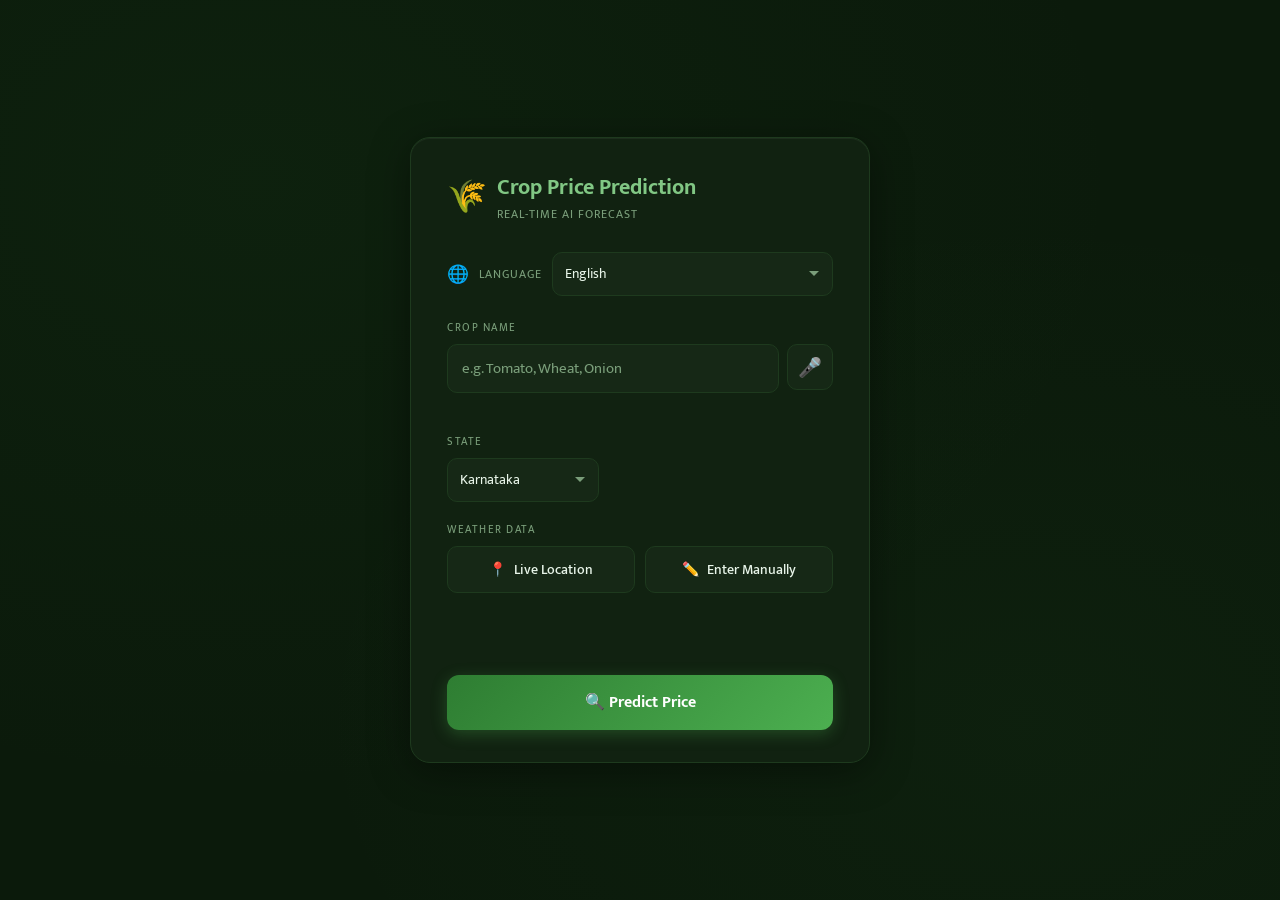
<file: frontend/index.html>
<!DOCTYPE html>
<html lang="en">
<head>
<meta charset="UTF-8">
<meta name="viewport" content="width=device-width, initial-scale=1.0">
<title>Crop Price Prediction</title>
<link href="https://fonts.googleapis.com/css2?family=Mukta:wght@300;400;600;700&display=swap" rel="stylesheet">
<style>
:root{--bg:#0b1a0b;--card:#112211;--card2:#162816;--border:#1e3a1e;--green:#4caf50;--green-light:#81c784;--green-dim:#2e7d32;--gold:#ffd54f;--text:#e8f5e9;--muted:#7a9e7a;--red:#ef5350;}
*{margin:0;padding:0;box-sizing:border-box;}
body{font-family:'Mukta',sans-serif;background:var(--bg);color:var(--text);min-height:100vh;display:flex;align-items:center;justify-content:center;padding:20px;background-image:radial-gradient(ellipse at 20% 20%,rgba(46,125,50,0.07) 0%,transparent 60%),radial-gradient(ellipse at 80% 80%,rgba(76,175,80,0.04) 0%,transparent 50%);}
.card{background:var(--card);border:1px solid var(--border);border-radius:20px;padding:32px 36px;width:100%;max-width:460px;box-shadow:0 8px 40px rgba(0,0,0,0.4),inset 0 1px 0 rgba(255,255,255,0.05);}
.app-header{display:flex;align-items:center;gap:10px;margin-bottom:28px;}
.app-icon{font-size:2rem;}
.app-title{font-size:1.35rem;font-weight:700;color:var(--green-light);}
.app-sub{font-size:0.72rem;color:var(--muted);letter-spacing:1px;text-transform:uppercase;}
.lang-row{display:flex;align-items:center;gap:10px;margin-bottom:22px;}
.lang-icon{font-size:1.1rem;}
.lang-label{font-size:0.75rem;color:var(--muted);text-transform:uppercase;letter-spacing:1px;white-space:nowrap;}
select{flex:1;padding:9px 12px;background:var(--card2);border:1px solid var(--border);border-radius:10px;color:var(--text);font-family:'Mukta',sans-serif;font-size:0.9rem;cursor:pointer;outline:none;transition:border-color 0.2s;appearance:none;background-image:url("data:image/svg+xml,%3Csvg xmlns='http://www.w3.org/2000/svg' width='12' height='12' viewBox='0 0 12 12'%3E%3Cpath fill='%237a9e7a' d='M6 8L1 3h10z'/%3E%3C/svg%3E");background-repeat:no-repeat;background-position:right 12px center;padding-right:32px;}
select:focus{border-color:var(--green-dim);}
.field{margin-bottom:18px;}
.field-label{font-size:0.7rem;text-transform:uppercase;letter-spacing:1.5px;color:var(--muted);margin-bottom:7px;display:block;}
.crop-wrap{position:relative;}
input[type=text],input[type=number]{width:100%;padding:11px 14px;background:var(--card2);border:1px solid var(--border);border-radius:10px;color:var(--text);font-family:'Mukta',sans-serif;font-size:0.95rem;outline:none;transition:border-color 0.2s;}
input::placeholder{color:var(--muted);}
input:focus{border-color:var(--green-dim);}
#crop-suggestions{position:absolute;top:calc(100% + 4px);left:0;right:0;background:#1a2e1a;border:1px solid var(--border);border-radius:10px;display:none;z-index:100;overflow:hidden;box-shadow:0 8px 24px rgba(0,0,0,0.4);max-height:200px;overflow-y:auto;}
.suggestion-item{padding:10px 14px;font-size:0.9rem;cursor:pointer;transition:background 0.15s;}
.suggestion-item:hover{background:var(--green-dim);color:#fff;}
.weather-row{display:grid;grid-template-columns:1fr 1fr;gap:10px;margin-bottom:4px;}
.btn-weather{width:100%;padding:11px 14px;border-radius:10px;border:1px solid var(--border);background:var(--card2);color:var(--text);font-family:'Mukta',sans-serif;font-size:0.88rem;cursor:pointer;transition:all 0.2s;display:flex;align-items:center;justify-content:center;gap:7px;font-weight:500;}
.btn-weather:hover{border-color:var(--green-dim);background:#1a2e1a;}
.btn-weather.active{border-color:var(--green);background:rgba(76,175,80,0.1);color:var(--green-light);}
#manual-fields{display:none;grid-template-columns:1fr 1fr 1fr;gap:10px;margin-top:12px;}
#manual-fields.show{display:grid;}
#location-status{font-size:0.78rem;color:var(--green);margin-top:8px;min-height:18px;display:flex;align-items:center;gap:6px;}
.loc-dot{width:7px;height:7px;border-radius:50%;background:var(--green);animation:pulse 1.5s ease infinite;}
@keyframes pulse{0%,100%{opacity:1;}50%{opacity:0.3;}}
#error-msg{font-size:0.82rem;color:var(--red);margin-top:8px;min-height:18px;}
.crop-input-row{display:flex;gap:8px;align-items:stretch;}
.crop-input-row input{flex:1;}
.btn-mic{flex-shrink:0;width:46px;height:46px;border-radius:10px;border:1px solid var(--border);background:var(--card2);color:var(--muted);cursor:pointer;display:flex;align-items:center;justify-content:center;font-size:1.2rem;transition:all 0.2s;position:relative;}
.btn-mic:hover{border-color:var(--green-dim);color:var(--green-light);}
.btn-mic.listening{border-color:var(--red);background:rgba(239,83,80,0.12);color:var(--red);animation:micPulse 1s ease infinite;}
.btn-mic.listening::after{content:'';position:absolute;inset:-4px;border-radius:14px;border:2px solid var(--red);animation:micRing 1s ease infinite;}
@keyframes micPulse{0%,100%{transform:scale(1);}50%{transform:scale(1.08);}}
@keyframes micRing{0%{opacity:1;transform:scale(1);}100%{opacity:0;transform:scale(1.3);}}
.voice-status{font-size:0.75rem;color:var(--red);margin-top:5px;min-height:16px;display:flex;align-items:center;gap:5px;}
.voice-dot{width:6px;height:6px;border-radius:50%;background:var(--red);animation:pulse 0.8s ease infinite;}
.btn-predict{width:100%;padding:14px;margin-top:20px;background:linear-gradient(135deg,#2e7d32 0%,#4caf50 100%);border:none;border-radius:12px;color:#fff;font-family:'Mukta',sans-serif;font-size:1rem;font-weight:700;cursor:pointer;transition:all 0.2s;box-shadow:0 4px 16px rgba(76,175,80,0.3);}
.btn-predict:hover{transform:translateY(-1px);box-shadow:0 6px 20px rgba(76,175,80,0.4);}
.btn-predict:disabled{opacity:0.5;cursor:not-allowed;transform:none;}
.spinner-btn{display:none;width:18px;height:18px;border:2px solid rgba(255,255,255,0.3);border-top-color:#fff;border-radius:50%;animation:spin 0.7s linear infinite;margin:0 auto;}
@keyframes spin{to{transform:rotate(360deg);}}
#result-card{display:none;margin-top:18px;background:var(--card2);border:1px solid rgba(76,175,80,0.3);border-radius:14px;padding:20px 22px;animation:fadeUp 0.4s ease both;}
@keyframes fadeUp{from{opacity:0;transform:translateY(12px);}to{opacity:1;transform:none;}}
.result-label{font-size:0.65rem;text-transform:uppercase;letter-spacing:2px;color:var(--muted);margin-bottom:6px;}
.result-price{font-size:2.2rem;font-weight:700;color:var(--green-light);}
.result-unit{font-size:0.85rem;color:var(--muted);margin-left:4px;}
.result-crop{display:inline-block;margin-top:8px;background:rgba(76,175,80,0.12);border:1px solid rgba(76,175,80,0.2);color:var(--green);font-size:0.72rem;letter-spacing:1.5px;text-transform:uppercase;padding:3px 10px;border-radius:20px;}
.result-source{font-size:0.7rem;color:var(--gold);margin-top:6px;}
.btn-dashboard{display:block;width:100%;margin-top:14px;padding:10px;background:transparent;border:1px solid var(--border);border-radius:10px;color:var(--green-light);font-family:'Mukta',sans-serif;font-size:0.88rem;cursor:pointer;text-align:center;text-decoration:none;transition:all 0.2s;}
.btn-dashboard:hover{background:rgba(76,175,80,0.08);border-color:var(--green-dim);}
</style>
</head>
<body>
<div class="card">
  <div class="app-header">
    <div class="app-icon">🌾</div>
    <div>
      <div class="app-title" id="app-title">Crop Price Prediction</div>
      <div class="app-sub" id="app-sub">Real-time AI Forecast</div>
    </div>
  </div>
  <div class="lang-row">
    <span class="lang-icon">🌐</span>
    <span class="lang-label" id="lbl-lang">Language</span>
    <select id="language" onchange="changeLanguage()">
      <option value="en">English</option>
      <option value="hi">हिंदी (Hindi)</option>
      <option value="kn">ಕನ್ನಡ (Kannada)</option>
      <option value="ta">தமிழ் (Tamil)</option>
      <option value="te">తెలుగు (Telugu)</option>
      <option value="ml">മലയാളം (Malayalam)</option>
      <option value="mr">मराठी (Marathi)</option>
      <option value="gu">ગુજરાતી (Gujarati)</option>
      <option value="pa">ਪੰਜਾਬੀ (Punjabi)</option>
      <option value="bn">বাংলা (Bengali)</option>
      <option value="or">ଓଡ଼ିଆ (Odia)</option>
      <option value="as">অসমীয়া (Assamese)</option>
      <option value="ur">اردو (Urdu)</option>
      <option value="sa">संस्कृतम् (Sanskrit)</option>
      <option value="kok">कोंकणी (Konkani)</option>
      <option value="mai">मैथिली (Maithili)</option>
      <option value="doi">डोगरी (Dogri)</option>
      <option value="mni">মৈতৈলোন্ (Manipuri)</option>
      <option value="sat">Santali</option>
      <option value="ks">کٲشُر (Kashmiri)</option>
      <option value="sd">سنڌي (Sindhi)</option>
      <option value="ne">नेपाली (Nepali)</option>
    </select>
  </div>
  <div class="field">
    <label class="field-label" id="lbl-crop">Crop Name</label>
    <div class="crop-wrap">
      <div class="crop-input-row">
        <input type="text" id="crop-input" placeholder="e.g. Tomato, Wheat, Onion" autocomplete="off">
        <button class="btn-mic" id="mic-btn" onclick="toggleVoice()" title="Speak crop name">🎤</button>
      </div>
      <div class="voice-status" id="voice-status"></div>
      <div id="crop-suggestions"></div>
    </div>
  </div>
  <div class="field">
    <label class="field-label" id="lbl-state">State</label>
    <select id="state-select">
      <option value="Andhra Pradesh">Andhra Pradesh</option>
      <option value="Assam">Assam</option>
      <option value="Bihar">Bihar</option>
      <option value="Chhattisgarh">Chhattisgarh</option>
      <option value="Gujarat">Gujarat</option>
      <option value="Haryana">Haryana</option>
      <option value="Himachal Pradesh">Himachal Pradesh</option>
      <option value="Jharkhand">Jharkhand</option>
      <option value="Karnataka" selected>Karnataka</option>
      <option value="Kerala">Kerala</option>
      <option value="Madhya Pradesh">Madhya Pradesh</option>
      <option value="Maharashtra">Maharashtra</option>
      <option value="Odisha">Odisha</option>
      <option value="Punjab">Punjab</option>
      <option value="Rajasthan">Rajasthan</option>
      <option value="Tamil Nadu">Tamil Nadu</option>
      <option value="Telangana">Telangana</option>
      <option value="Uttar Pradesh">Uttar Pradesh</option>
      <option value="Uttarakhand">Uttarakhand</option>
      <option value="West Bengal">West Bengal</option>
    </select>
  </div>
  <div class="field">
    <label class="field-label" id="lbl-weather">Weather Data</label>
    <div class="weather-row">
      <button class="btn-weather" id="btn-live" onclick="useLiveLocation()">📍 <span id="lbl-live">Live Location</span></button>
      <button class="btn-weather" id="btn-manual" onclick="useManual()">✏️ <span id="lbl-manual">Enter Manually</span></button>
    </div>
    <div id="manual-fields">
      <input type="number" id="rainfall" placeholder="Rain (mm)" step="0.1" min="0">
      <input type="number" id="temperature" placeholder="Temp (°C)" step="0.1">
      <input type="number" id="humidity" placeholder="Humidity %" step="1" min="0" max="100">
    </div>
    <div id="location-status"></div>
  </div>
  <div id="error-msg"></div>
  <button class="btn-predict" id="predict-btn" onclick="predictPrice()">
    <span id="btn-predict-text">🔍 Predict Price</span>
    <div class="spinner-btn" id="btn-spinner"></div>
  </button>
  <div id="result-card">
    <div class="result-label" id="lbl-predicted">Today's Predicted Price</div>
    <div><span class="result-price" id="result-price">—</span><span class="result-unit">/quintal</span></div>
    <div class="result-crop" id="result-crop-name"></div>
    <div class="result-source" id="result-source"></div>
    <a class="btn-dashboard" id="dashboard-link" href="#">📊 View Full Dashboard →</a>
  </div>
</div>
<script>
const T={en:{title:"Crop Price Prediction",sub:"Real-time AI Forecast",lang:"Language",crop:"Crop Name",state:"State",weather:"Weather Data",live:"Live Location",manual:"Enter Manually",predict:"🔍 Predict Price",predicted:"Today's Predicted Price",dashboard:"📊 View Full Dashboard →",errorCrop:"Please enter a crop name",errorWeather:"Please enter weather data or use live location",fetching:"Fetching weather…",located:"Location detected",sourceModel:"ML Model",sourceLive:"Live Agmarknet",sourceUnknown:"Unknown"},hi:{title:"फसल मूल्य पूर्वानुमान",sub:"रीयल-टाइम AI पूर्वानुमान",lang:"भाषा",crop:"फसल का नाम",state:"राज्य",weather:"मौसम डेटा",live:"लाइव स्थान",manual:"मैन्युअल दर्ज करें",predict:"🔍 मूल्य जानें",predicted:"आज का अनुमानित मूल्य",dashboard:"📊 पूरा डैशबोर्ड देखें →",errorCrop:"कृपया फसल का नाम दर्ज करें",errorWeather:"मौसम डेटा दर्ज करें या लाइव स्थान उपयोग करें",fetching:"मौसम प्राप्त हो रहा है…",located:"स्थान मिल गया",sourceModel:"ML मॉडल",sourceLive:"लाइव Agmarknet",sourceUnknown:"अज्ञात"},kn:{title:"ಬೆಳೆ ಬೆಲೆ ಮುನ್ಸೂಚನೆ",sub:"ರಿಯಲ್-ಟೈಮ್ ಎಐ ಮುನ್ಸೂಚನೆ",lang:"ಭಾಷೆ",crop:"ಬೆಳೆ ಹೆಸರು",state:"ರಾಜ್ಯ",weather:"ಹವಾಮಾನ ಡೇಟಾ",live:"ನೇರ ಸ್ಥಳ",manual:"ಕೈಯಿಂದ ನಮೂದಿಸಿ",predict:"🔍 ಬೆಲೆ ತಿಳಿಯಿರಿ",predicted:"ಇಂದಿನ ಅಂದಾಜು ಬೆಲೆ",dashboard:"📊 ಪೂರ್ಣ ಡ್ಯಾಶ್‌ಬೋರ್ಡ್ ನೋಡಿ →",errorCrop:"ದಯವಿಟ್ಟು ಬೆಳೆ ಹೆಸರು ನಮೂದಿಸಿ",errorWeather:"ಹವಾಮಾನ ಡೇಟಾ ನಮೂದಿಸಿ",fetching:"ಹವಾಮಾನ ಪಡೆಯಲಾಗುತ್ತಿದೆ…",located:"ಸ್ಥಳ ಪತ್ತೆಯಾಗಿದೆ",sourceModel:"ML ಮಾದರಿ",sourceLive:"ಲೈವ್ Agmarknet",sourceUnknown:"ಅಜ್ಞಾತ"},ta:{title:"பயிர் விலை கணிப்பு",sub:"நேரடி AI கணிப்பு",lang:"மொழி",crop:"பயிர் பெயர்",state:"மாநிலம்",weather:"வானிலை தரவு",live:"நேரடி இடம்",manual:"கைமுறையாக",predict:"🔍 விலை காண்",predicted:"இன்றைய கணிப்பு விலை",dashboard:"📊 முழு டாஷ்போர்டு →",errorCrop:"பயிர் பெயர் உள்ளிடவும்",errorWeather:"வானிலை தரவை உள்ளிடவும்",fetching:"வானிலை பெறப்படுகிறது…",located:"இடம் கண்டுபிடிக்கப்பட்டது",sourceModel:"ML மாதிரி",sourceLive:"நேரடி Agmarknet",sourceUnknown:"தெரியவில்லை"},te:{title:"పంట ధర అంచనా",sub:"రియల్-టైమ్ AI అంచనా",lang:"భాష",crop:"పంట పేరు",state:"రాష్ట్రం",weather:"వాతావరణ డేటా",live:"లైవ్ లొకేషన్",manual:"మాన్యువల్‌గా",predict:"🔍 ధర తెలుసుకోండి",predicted:"ఈరోజు అంచనా ధర",dashboard:"📊 పూర్తి డాష్‌బోర్డ్ →",errorCrop:"పంట పేరు నమోదు చేయండి",errorWeather:"వాతావరణ డేటా నమోదు చేయండి",fetching:"వాతావరణం పొందుతోంది…",located:"లొకేషన్ కనుగొనబడింది",sourceModel:"ML మోడల్",sourceLive:"లైవ్ Agmarknet",sourceUnknown:"తెలియదు"},ml:{title:"വിള വില പ്രവചനം",sub:"തൽസമയ AI പ്രവചനം",lang:"ഭാഷ",crop:"വിളയുടെ പേര്",state:"സംസ്ഥാനം",weather:"കാലാവസ്ഥ ഡേറ്റ",live:"തൽസമയ സ്ഥലം",manual:"സ്വമേധയാ",predict:"🔍 വില കണ്ടെത്തുക",predicted:"ഇന്നത്തെ കണക്കാക്കിയ വില",dashboard:"📊 ഡാഷ്‌ബോർഡ് →",errorCrop:"വിളയുടെ പേര് നൽകുക",errorWeather:"കാലാവസ്ഥ ഡേറ്റ നൽകുക",fetching:"കാലാവസ്ഥ ലഭിക്കുന്നു…",located:"സ്ഥലം കണ്ടെത്തി",sourceModel:"ML മോഡൽ",sourceLive:"Agmarknet",sourceUnknown:"അജ്ഞാതം"},mr:{title:"पीक किंमत अंदाज",sub:"रिअल-टाइम AI अंदाज",lang:"भाषा",crop:"पिकाचे नाव",state:"राज्य",weather:"हवामान डेटा",live:"थेट स्थान",manual:"मॅन्युअली",predict:"🔍 किंमत जाणून घ्या",predicted:"आजची अंदाजित किंमत",dashboard:"📊 डॅशबोर्ड पहा →",errorCrop:"पिकाचे नाव प्रविष्ट करा",errorWeather:"हवामान डेटा प्रविष्ट करा",fetching:"हवामान मिळवत आहे…",located:"स्थान सापडले",sourceModel:"ML मॉडेल",sourceLive:"थेट Agmarknet",sourceUnknown:"अज्ञात"},gu:{title:"પાક ભાવ આગાહી",sub:"AI આગાહી",lang:"ભાષા",crop:"પાકનું નામ",state:"રાજ્ય",weather:"હવામાન ડેટા",live:"લાઈવ સ્થળ",manual:"મેન્યુઅલ",predict:"🔍 ભાવ જાણો",predicted:"આજનો અંદાજિત ભાવ",dashboard:"📊 ડૅશબોર્ડ →",errorCrop:"પાકનું નામ દાખલ કરો",errorWeather:"હવામાન ડેટા દાખલ કરો",fetching:"હવામાન મળી રહ્યું છે…",located:"સ્થળ મળ્યું",sourceModel:"ML મોડેલ",sourceLive:"Agmarknet",sourceUnknown:"અજ્ઞાત"},pa:{title:"ਫਸਲ ਕੀਮਤ ਭਵਿੱਖਬਾਣੀ",sub:"AI ਭਵਿੱਖਬਾਣੀ",lang:"ਭਾਸ਼ਾ",crop:"ਫਸਲ ਦਾ ਨਾਮ",state:"ਰਾਜ",weather:"ਮੌਸਮ ਡੇਟਾ",live:"ਲਾਈਵ ਟਿਕਾਣਾ",manual:"ਦਸਤੀ",predict:"🔍 ਕੀਮਤ ਜਾਣੋ",predicted:"ਅੱਜ ਦੀ ਅਨੁਮਾਨਿਤ ਕੀਮਤ",dashboard:"📊 ਡੈਸ਼ਬੋਰਡ →",errorCrop:"ਫਸਲ ਦਾ ਨਾਮ ਦਾਖਲ ਕਰੋ",errorWeather:"ਮੌਸਮ ਡੇਟਾ ਦਾਖਲ ਕਰੋ",fetching:"ਮੌਸਮ ਮਿਲ ਰਿਹਾ ਹੈ…",located:"ਟਿਕਾਣਾ ਮਿਲਿਆ",sourceModel:"ML ਮਾਡਲ",sourceLive:"Agmarknet",sourceUnknown:"ਅਣਜਾਣ"},bn:{title:"ফসল মূল্য পূর্বাভাস",sub:"রিয়েল-টাইম AI পূর্বাভাস",lang:"ভাষা",crop:"ফসলের নাম",state:"রাজ্য",weather:"আবহাওয়া ডেটা",live:"লাইভ অবস্থান",manual:"ম্যানুয়াল",predict:"🔍 মূল্য জানুন",predicted:"আজকের অনুমানিত মূল্য",dashboard:"📊 ড্যাশবোর্ড →",errorCrop:"ফসলের নাম দিন",errorWeather:"আবহাওয়া ডেটা দিন",fetching:"আবহাওয়া পাওয়া যাচ্ছে…",located:"অবস্থান পাওয়া গেছে",sourceModel:"ML মডেল",sourceLive:"Agmarknet",sourceUnknown:"অজানা"},or:{title:"ଫସଲ ମୂଲ୍ୟ ପୂର୍ବାନୁମାନ",sub:"AI ପୂର୍ବାନୁମାନ",lang:"ଭାଷା",crop:"ଫସଲ ନାମ",state:"ରାଜ୍ୟ",weather:"ପାଣିପାଗ",live:"ଲାଇଭ ଅବସ୍ଥାନ",manual:"ମାନୁଆଲ",predict:"🔍 ମୂଲ୍ୟ ଜାଣନ୍ତୁ",predicted:"ଆଜିର ଅନୁମାନ ମୂଲ୍ୟ",dashboard:"📊 ଡ୍ୟାଶ୍‌ବୋର୍ଡ →",errorCrop:"ଫସଲ ନାମ ଲଖନ୍ତୁ",errorWeather:"ପାଣିପାଗ ଲଖନ୍ତୁ",fetching:"ପାଣିପାଗ ମିଳୁଛି…",located:"ଅବସ୍ଥାନ ମିଳିଲା",sourceModel:"ML ମଡେଲ",sourceLive:"Agmarknet",sourceUnknown:"ଅଜ୍ଞାତ"},as:{title:"শস্য মূল্য পূৰ্বানুমান",sub:"AI পূৰ্বানুমান",lang:"ভাষা",crop:"শস্যৰ নাম",state:"ৰাজ্য",weather:"বতৰ ডেটা",live:"লাইভ অৱস্থান",manual:"মেনুৱেল",predict:"🔍 মূল্য জানক",predicted:"আজিৰ অনুমানিত মূল্য",dashboard:"📊 ডেশ্বব'ৰ্ড →",errorCrop:"শস্যৰ নাম দিয়ক",errorWeather:"বতৰ ডেটা দিয়ক",fetching:"বতৰ পোৱা গৈছে…",located:"অৱস্থান পোৱা গ'ল",sourceModel:"ML মডেল",sourceLive:"Agmarknet",sourceUnknown:"অজ্ঞাত"},ur:{title:"فصل قیمت پیشن گوئی",sub:"ریل ٹائیم AI",lang:"زبان",crop:"فصل کا نام",state:"ریاست",weather:"موسمی ڈیٹا",live:"لائیو مقام",manual:"دستی",predict:"🔍 قیمت جانیں",predicted:"آج کی متوقع قیمت",dashboard:"📊 ڈیش بورڈ →",errorCrop:"فصل کا نام درج کریں",errorWeather:"موسمی ڈیٹا درج کریں",fetching:"موسم حاصل ہو رہا ہے…",located:"مقام مل گیا",sourceModel:"ML ماڈل",sourceLive:"Agmarknet",sourceUnknown:"نامعلوم"},sa:{title:"शस्यमूल्यपूर्वानुमानम्",sub:"AI पूर्वानुमानम्",lang:"भाषा",crop:"शस्यनाम",state:"राज्यम्",weather:"वायुमण्डलम्",live:"जीवन्तस्थानम्",manual:"हस्तचालितम्",predict:"🔍 मूल्यं जानीत",predicted:"अद्यतनं मूल्यम्",dashboard:"📊 डैशबोर्डम् →",errorCrop:"शस्यनाम प्रविशत",errorWeather:"वायुमण्डलीयदत्तांशं प्रविशत",fetching:"प्राप्यते…",located:"स्थानं लब्धम्",sourceModel:"ML प्रतिरूपम्",sourceLive:"Agmarknet",sourceUnknown:"अज्ञातम्"},kok:{title:"पीक किंमत अंदाज",sub:"थेट AI अंदाज",lang:"भास",crop:"पिकाचें नांव",state:"राज्य",weather:"हवामान",live:"थेट थळ",manual:"हाताने",predict:"🔍 किंमत जाणात",predicted:"आयज्याची किंमत",dashboard:"📊 डॅशबोर्ड →",errorCrop:"पिकाचें नांव घालात",errorWeather:"हवामान डेटा घालात",fetching:"हवामान मेळटा…",located:"थळ मेळ्ळें",sourceModel:"ML मॉडेल",sourceLive:"Agmarknet",sourceUnknown:"अज्ञात"},mai:{title:"फसल मूल्य पूर्वानुमान",sub:"AI अनुमान",lang:"भाषा",crop:"फसलक नाम",state:"राज्य",weather:"मौसम",live:"लाइव स्थान",manual:"मैनुअल",predict:"🔍 मूल्य जानू",predicted:"आइ के मूल्य",dashboard:"📊 डैशबोर्ड →",errorCrop:"फसलक नाम दर्ज करू",errorWeather:"मौसम डेटा दर्ज करू",fetching:"मौसम आनल जा रहल…",located:"स्थान भेटल",sourceModel:"ML मॉडल",sourceLive:"Agmarknet",sourceUnknown:"अज्ञात"},doi:{title:"फसल भाव अनुमान",sub:"AI अनुमान",lang:"भाशा",crop:"फसल दा नां",state:"सूबा",weather:"मौसम",live:"लाइव जगह",manual:"हत्थीं भरो",predict:"🔍 भाव जानो",predicted:"अज्ज दा भाव",dashboard:"📊 डैशबोर्ड →",errorCrop:"फसल दा नां भरो",errorWeather:"मौसम डेटा भरो",fetching:"मौसम मिल रिया ऐ…",located:"जगह मिल गई",sourceModel:"ML मॉडल",sourceLive:"Agmarknet",sourceUnknown:"अनजान"},mni:{title:"ꯃꯤꯠꯅꯕ ꯌꯨꯝꯐꯝ",sub:"AI ꯑꯩꯕ",lang:"ꯃꯤꯑꯣꯏꯕ",crop:"ꯃꯤꯠꯅꯕ ꯃꯃꯤꯡ",state:"ꯁꯇꯦꯠ",weather:"ꯃꯊꯧ ꯁꯅꯥ",live:"ꯂꯥꯏꯕ ꯃꯐꯝ",manual:"ꯃꯦꯅꯨꯑꯦꯜ",predict:"🔍 ꯌꯨꯝꯐꯝ",predicted:"ꯑꯃꯨꯛꯇꯥ ꯑꯩꯕ",dashboard:"📊 ꯗꯦꯁꯕꯣꯔꯗ →",errorCrop:"ꯃꯃꯤꯡ ꯄꯨꯠꯉꯩꯕ",errorWeather:"ꯃꯊꯧ ꯄꯨꯠꯉꯩꯕ",fetching:"ꯂꯩꯔꯕ…",located:"ꯃꯐꯝ ꯐꯥꯎꯕꯥ",sourceModel:"ML ꯃꯣꯗꯦꯜ",sourceLive:"Agmarknet",sourceUnknown:"ꯌꯥꯑꯣꯅ"},sat:{title:"Hor Mone Anuman",sub:"AI Anuman",lang:"Ol",crop:"Hor Gom",state:"Rajya",weather:"Serma",live:"Live Serak",manual:"Manual",predict:"🔍 Mone Caba",predicted:"Noam Mone Anuman",dashboard:"📊 Dashboard →",errorCrop:"Hor Gom Jonog",errorWeather:"Serma Jonog",fetching:"Serma Lena…",located:"Serak Mela",sourceModel:"ML Model",sourceLive:"Agmarknet",sourceUnknown:"Bujhaw Bae"},ks:{title:"کاشتکاری نرخ اندازہ",sub:"AI اندازہ",lang:"زبان",crop:"کاشتکاری ناو",state:"صوبہ",weather:"موسم",live:"لائیو جاے",manual:"ہتھس",predict:"🔍 نرخ ژانو",predicted:"اژ نرخ",dashboard:"📊 ڈیش بورڈ →",errorCrop:"ناو درج کرو",errorWeather:"موسم ڈیٹا درج کرو",fetching:"موسم اٮ۪نو رود…",located:"جاے ملیو",sourceModel:"ML ماڈل",sourceLive:"Agmarknet",sourceUnknown:"نہ پتہ"},sd:{title:"فصل قيمت اندازو",sub:"AI اندازو",lang:"ٻولي",crop:"فصل جو نالو",state:"صوبو",weather:"موسم",live:"لائيو مڪان",manual:"هٿ سان",predict:"🔍 قيمت ڄاڻو",predicted:"اڄ جي قيمت",dashboard:"📊 ڊيشبورڊ →",errorCrop:"فصل جو نالو داخل ڪريو",errorWeather:"موسم ڊيٽا داخل ڪريو",fetching:"موسم ملي رهيو آهي…",located:"مڪان مليو",sourceModel:"ML ماڊل",sourceLive:"Agmarknet",sourceUnknown:"نامعلوم"},ne:{title:"बाली मूल्य पूर्वानुमान",sub:"AI पूर्वानुमान",lang:"भाषा",crop:"बालीको नाम",state:"राज्य",weather:"मौसम",live:"लाइभ स्थान",manual:"म्यानुअल",predict:"🔍 मूल्य थाहा पाउनुस्",predicted:"आजको मूल्य",dashboard:"📊 ड्यासबोर्ड →",errorCrop:"बालीको नाम प्रविष्ट गर्नुस्",errorWeather:"मौसम डेटा प्रविष्ट गर्नुस्",fetching:"मौसम प्राप्त गरिँदैछ…",located:"स्थान फेला पर्‍यो",sourceModel:"ML मोडल",sourceLive:"Agmarknet",sourceUnknown:"अज्ञात"}};

const crops=["Tomato","Onion","Potato","Brinjal","Cauliflower","Cabbage","Okra","Chilli","Garlic","Ginger","Turmeric","Cucumber","Pumpkin","Coriander","Apple","Mango","Banana","Papaya","Pomegranate","Grapes","Orange","Lemon","Guava","Watermelon","Rice","Wheat","Bajra","Maize","Jowar","Arhar Dal","Moong Dal","Urad Dal","Chana","Masoor Dal","Soybean","Groundnut","Mustard","Cotton","Sugarcane","Spinach","Bitter Gourd","Bottle Gourd","Drumstick","Jackfruit","Coconut","Coffee","Tea"];

let currentLang="en",weatherData=null,manualMode=false;

// ── Voice Input ────────────────────────────────────────────────────────────
const LANG_CODES={
  en:"en-IN", hi:"hi-IN", kn:"kn-IN", ta:"ta-IN", te:"te-IN",
  ml:"ml-IN", mr:"mr-IN", gu:"gu-IN", pa:"pa-IN", bn:"bn-IN",
  or:"or-IN", as:"as-IN", ur:"ur-IN", sa:"sa-IN", kok:"kok-IN",
  mai:"mai-IN", doi:"doi-IN", mni:"mni-IN", sat:"sat-IN",
  ks:"ks-IN", sd:"sd-IN", ne:"ne-NP"
};

const VOICE_PROMPTS={
  en:"Listening… say crop name",hi:"सुन रहा हूँ… फसल का नाम बोलें",kn:"ಕೇಳುತ್ತಿದ್ದೇನೆ… ಬೆಳೆ ಹೆಸರು ಹೇಳಿ",
  ta:"கேட்கிறேன்… பயிர் பெயர் சொல்லுங்கள்",te:"వింటున్నాను… పంట పేరు చెప్పండి",
  ml:"കേൾക്കുന്നു… വിളയുടെ പേര് പറയൂ",mr:"ऐकतोय… पिकाचे नाव सांगा",
  gu:"સાંભળું છું… પાકનું નામ બોલો",pa:"ਸੁਣ ਰਿਹਾ ਹਾਂ… ਫਸਲ ਦਾ ਨਾਮ ਦੱਸੋ",
  bn:"শুনছি… ফসলের নাম বলুন",or:"ଶୁଣୁଛି… ଫସଲ ନାମ କୁହନ୍ତୁ",
  as:"শুনিছো… শস্যৰ নাম কওক",ur:"سن رہا ہوں… فصل کا نام بتائیں",
  sa:"শ্রুণোমি… শস্যনাম বদত",default:"Listening…"
};

// Map spoken words in various languages to English crop names
const VOICE_CROP_MAP={
  // Hindi
  "टमाटर":"Tomato","प्याज":"Onion","आलू":"Potato","गेहूं":"Wheat","चावल":"Rice",
  "मक्का":"Maize","बाजरा":"Bajra","सोयाबीन":"Soybean","कपास":"Cotton","गन्ना":"Sugarcane",
  "बैंगन":"Brinjal","फूलगोभी":"Cauliflower","पत्तागोभी":"Cabbage","भिंडी":"Okra",
  "मिर्च":"Chilli","लहसुन":"Garlic","अदरक":"Ginger","हल्दी":"Turmeric","सरसों":"Mustard",
  "मूंगफली":"Groundnut","आम":"Mango","केला":"Banana","अंगूर":"Grapes","संतरा":"Orange",
  "नींबू":"Lemon","अमरूद":"Guava","तरबूज":"Watermelon","ककड़ी":"Cucumber",
  // Kannada
  "ಟೊಮ್ಯಾಟೊ":"Tomato","ಈರುಳ್ಳಿ":"Onion","ಆಲೂಗಡ್ಡೆ":"Potato","ಗೋಧಿ":"Wheat","ಅಕ್ಕಿ":"Rice",
  "ಮೆಕ್ಕೆಜೋಳ":"Maize","ರಾಗಿ":"Ragi","ಸೋಯಾಬೀನ್":"Soybean","ಹತ್ತಿ":"Cotton","ಕಬ್ಬು":"Sugarcane",
  "ಬದನೆ":"Brinjal","ಹೂಕೋಸು":"Cauliflower","ಎಲೆಕೋಸು":"Cabbage","ಬೆಂಡೆ":"Okra",
  "ಮೆಣಸಿನಕಾಯಿ":"Chilli","ಬೆಳ್ಳುಳ್ಳಿ":"Garlic","ಶುಂಠಿ":"Ginger","ಅರಿಸಿನ":"Turmeric",
  "ಸಾಸಿವೆ":"Mustard","ಕಡಲೆ":"Groundnut","ಮಾವು":"Mango","ಬಾಳೆ":"Banana","ಖರ್ಜೂರ":"Grapes",
  // Telugu
  "టమాటో":"Tomato","ఉల్లిపాయ":"Onion","బంగాళాదుంప":"Potato","గోధుమ":"Wheat","బియ్యం":"Rice",
  "మొక్కజొన్న":"Maize","సోయాబీన్":"Soybean","పత్తి":"Cotton","చెరకు":"Sugarcane",
  "వంకాయ":"Brinjal","కాలీఫ్లవర్":"Cauliflower","క్యాబేజీ":"Cabbage","బెండకాయ":"Okra",
  "మిర్చి":"Chilli","వెల్లుల్లి":"Garlic","అల్లం":"Ginger","పసుపు":"Turmeric","ఆవాలు":"Mustard",
  "వేరుశెనగ":"Groundnut","మామిడి":"Mango","అరటి":"Banana","ద్రాక్ష":"Grapes",
  // Tamil
  "தக்காளி":"Tomato","வெங்காயம்":"Onion","உருளைக்கிழங்கு":"Potato","கோதுமை":"Wheat","அரிசி":"Rice",
  "சோளம்":"Maize","சோயாபீன்":"Soybean","பருத்தி":"Cotton","கரும்பு":"Sugarcane",
  "கத்தரிக்காய்":"Brinjal","காலிஃபிளவர்":"Cauliflower","முட்டைகோஸ்":"Cabbage","வெண்டைக்காய்":"Okra",
  "மிளகாய்":"Chilli","பூண்டு":"Garlic","இஞ்சி":"Ginger","மஞ்சள்":"Turmeric","கடுகு":"Mustard",
  "வேர்க்கடலை":"Groundnut","மாம்பழம்":"Mango","வாழைப்பழம்":"Banana","திராட்சை":"Grapes",
  // Malayalam
  "തക്കാളി":"Tomato","ഉള്ളി":"Onion","ഉരുളക്കിഴങ്ങ്":"Potato","ഗോതമ്പ്":"Wheat","അരി":"Rice",
  "ചോളം":"Maize","സോയാബീൻ":"Soybean","പരുത്തി":"Cotton","കരിമ്പ്":"Sugarcane",
  "വഴുതന":"Brinjal","കോളിഫ്ലവർ":"Cauliflower","കാബേജ്":"Cabbage","വെണ്ടക്ക":"Okra",
  "മുളക്":"Chilli","വെളുത്തുള്ളി":"Garlic","ഇഞ്ചി":"Ginger","മഞ്ഞൾ":"Turmeric","കടുക്":"Mustard",
  "നിലക്കടല":"Groundnut","മാങ്ങ":"Mango","വാഴക്കുല":"Banana","മുന്തിരി":"Grapes",
};

let recognition=null, isListening=false;

function toggleVoice(){
  if(!('webkitSpeechRecognition' in window||'SpeechRecognition' in window)){
    document.getElementById("voice-status").innerHTML="❌ Voice not supported in this browser. Use Chrome.";
    return;
  }
  if(isListening){ stopVoice(); return; }
  startVoice();
}

function startVoice(){
  const SpeechRecognition=window.SpeechRecognition||window.webkitSpeechRecognition;
  recognition=new SpeechRecognition();
  recognition.lang=LANG_CODES[currentLang]||"en-IN";
  recognition.interimResults=true;
  recognition.maxAlternatives=5;
  recognition.continuous=false;

  const micBtn=document.getElementById("mic-btn");
  const voiceStatus=document.getElementById("voice-status");
  const prompt=VOICE_PROMPTS[currentLang]||VOICE_PROMPTS.default;

  isListening=true;
  micBtn.classList.add("listening");
  micBtn.textContent="⏹";
  voiceStatus.innerHTML=`<div class="voice-dot"></div> ${prompt}`;

  recognition.onresult=(e)=>{
    let transcript="";
    for(let i=e.resultIndex;i<e.results.length;i++){
      transcript=e.results[i][0].transcript.trim();
    }
    if(transcript){
      // Try to map to known English crop name
      const mapped=mapVoiceToCrop(transcript);
      document.getElementById("crop-input").value=mapped||transcript;
      // Trigger suggestion refresh
      document.getElementById("crop-input").dispatchEvent(new Event("input"));
      voiceStatus.innerHTML=`✅ "${mapped||transcript}"`;
    }
  };

  recognition.onerror=(e)=>{
    const msgs={
      "not-allowed":"Microphone access denied. Allow mic in browser settings.",
      "no-speech":"No speech detected. Try again.",
      "network":"Network error. Check connection.",
      "audio-capture":"No microphone found."
    };
    voiceStatus.innerHTML=`❌ ${msgs[e.error]||"Error: "+e.error}`;
    stopVoice();
  };

  recognition.onend=()=>{ stopVoice(); };
  recognition.start();
}

function stopVoice(){
  if(recognition){try{recognition.stop();}catch(e){}}
  isListening=false;
  const micBtn=document.getElementById("mic-btn");
  micBtn.classList.remove("listening");
  micBtn.textContent="🎤";
  // Clear status after 3s
  setTimeout(()=>{
    const vs=document.getElementById("voice-status");
    if(vs&&!vs.innerHTML.startsWith("❌"))vs.innerHTML="";
  },3000);
}

function mapVoiceToCrop(spoken){
  const s=spoken.toLowerCase().trim();
  // Direct map from native language words
  if(VOICE_CROP_MAP[spoken]) return VOICE_CROP_MAP[spoken];
  // Case-insensitive English match
  const crops=["Tomato","Onion","Potato","Brinjal","Cauliflower","Cabbage","Okra","Chilli",
    "Garlic","Ginger","Turmeric","Cucumber","Pumpkin","Coriander","Apple","Mango","Banana",
    "Papaya","Pomegranate","Grapes","Orange","Lemon","Guava","Watermelon","Rice","Wheat",
    "Bajra","Maize","Jowar","Arhar Dal","Moong Dal","Urad Dal","Chana","Masoor Dal",
    "Soybean","Groundnut","Mustard","Cotton","Sugarcane","Spinach","Bitter Gourd",
    "Bottle Gourd","Drumstick","Jackfruit","Coconut","Coffee","Tea","Ragi"];
  for(const c of crops){
    if(c.toLowerCase()===s||c.toLowerCase().includes(s)||s.includes(c.toLowerCase()))
      return c;
  }
  // Partial map check
  for(const[k,v] of Object.entries(VOICE_CROP_MAP)){
    if(k.includes(spoken)||spoken.includes(k)) return v;
  }
  return null;
}

function changeLanguage(){
  currentLang=document.getElementById("language").value;
  const t=T[currentLang]||T.en;
  document.getElementById("app-title").textContent=t.title;
  document.getElementById("app-sub").textContent=t.sub;
  document.getElementById("lbl-lang").textContent=t.lang;
  document.getElementById("lbl-crop").textContent=t.crop;
  document.getElementById("lbl-state").textContent=t.state;
  document.getElementById("lbl-weather").textContent=t.weather;
  document.getElementById("lbl-live").textContent=t.live;
  document.getElementById("lbl-manual").textContent=t.manual;
  document.getElementById("btn-predict-text").textContent=t.predict;
  document.getElementById("lbl-predicted").textContent=t.predicted;
  document.getElementById("dashboard-link").textContent=t.dashboard;
}

const cropInput=document.getElementById("crop-input");
const suggBox=document.getElementById("crop-suggestions");
cropInput.addEventListener("input",()=>{
  const val=cropInput.value.trim().toLowerCase();
  suggBox.innerHTML="";
  if(!val){suggBox.style.display="none";return;}
  const matches=crops.filter(c=>c.toLowerCase().includes(val)).slice(0,8);
  if(!matches.length){suggBox.style.display="none";return;}
  matches.forEach(c=>{
    const div=document.createElement("div");
    div.className="suggestion-item";div.textContent=c;
    div.onmousedown=(e)=>{e.preventDefault();cropInput.value=c;suggBox.style.display="none";};
    suggBox.appendChild(div);
  });
  suggBox.style.display="block";
});
cropInput.addEventListener("blur",()=>setTimeout(()=>{suggBox.style.display="none";},150));

function useLiveLocation(){
  const t=T[currentLang]||T.en;
  const statusEl=document.getElementById("location-status");
  document.getElementById("btn-live").classList.add("active");
  document.getElementById("btn-manual").classList.remove("active");
  document.getElementById("manual-fields").classList.remove("show");
  manualMode=false;weatherData=null;clearError();
  statusEl.innerHTML=`<div class="loc-dot"></div> ${t.fetching}`;
  if(!navigator.geolocation){showError("Geolocation not supported.");return;}
  navigator.geolocation.getCurrentPosition(
    async(pos)=>{
      try{
        const url=`https://api.open-meteo.com/v1/forecast?latitude=${pos.coords.latitude}&longitude=${pos.coords.longitude}&current=temperature_2m,relative_humidity_2m,precipitation&timezone=auto`;
        const res=await fetch(url);if(!res.ok)throw new Error();
        const data=await res.json();
        weatherData={temperature:data.current.temperature_2m,humidity:data.current.relative_humidity_2m,rainfall:data.current.precipitation};
        statusEl.innerHTML=`<div class="loc-dot"></div> ${t.located} · ${weatherData.temperature}°C · ${weatherData.humidity}% RH`;
      }catch{showError("Could not fetch weather. Try manual entry.");statusEl.innerHTML="";document.getElementById("btn-live").classList.remove("active");}
    },
    (err)=>{
      statusEl.innerHTML="";document.getElementById("btn-live").classList.remove("active");
      showError(err.code===1?"Location denied. Use manual entry.":"Could not get location.");
    }
  );
}

function useManual(){
  manualMode=true;weatherData=null;
  document.getElementById("manual-fields").classList.add("show");
  document.getElementById("btn-manual").classList.add("active");
  document.getElementById("btn-live").classList.remove("active");
  document.getElementById("location-status").innerHTML="";clearError();
}

async function predictPrice(){
  const t=T[currentLang]||T.en;
  const crop=cropInput.value.trim();
  const state=document.getElementById("state-select").value;
  clearError();document.getElementById("result-card").style.display="none";
  if(!crop){showError(t.errorCrop);return;}
  let rainfall,temperature,humidity;
  if(weatherData){
    rainfall=weatherData.rainfall;temperature=weatherData.temperature;humidity=weatherData.humidity;
  }else if(manualMode){
    temperature=parseFloat(document.getElementById("temperature").value);
    rainfall=parseFloat(document.getElementById("rainfall").value)||0;
    humidity=parseFloat(document.getElementById("humidity").value)||60;
    if(isNaN(temperature)){showError(t.errorWeather);return;}
  }else{showError(t.errorWeather);return;}
  const btn=document.getElementById("predict-btn");
  const btnText=document.getElementById("btn-predict-text");
  const spinner=document.getElementById("btn-spinner");
  btn.disabled=true;btnText.style.display="none";spinner.style.display="block";
  try{
    const res=await fetch("http://127.0.0.1:5000/predict",{
      method:"POST",headers:{"Content-Type":"application/json"},
      body:JSON.stringify({crop,rainfall,temperature,humidity,state})
    });
    const data=await res.json();
    if(!res.ok||data.error){showError(data.error||"Prediction failed. Is Flask running?");return;}
    document.getElementById("result-price").textContent=`₹${Number(data.price).toLocaleString("en-IN")}`;
    document.getElementById("result-crop-name").textContent=crop.toUpperCase();
    const src=data.source==="model"?t.sourceModel:data.source==="live"?t.sourceLive:t.sourceUnknown;
    document.getElementById("result-source").textContent=`📡 ${src}`;
    const params=new URLSearchParams({crop,price:data.price,source:data.source,rainfall,temperature,humidity,state,lang:currentLang});
    document.getElementById("dashboard-link").href=`result.html?${params}`;
    document.getElementById("result-card").style.display="block";
  }catch{
    showError("Cannot connect to backend. Run: python app.py");
  }finally{
    btn.disabled=false;btnText.style.display="inline";spinner.style.display="none";
  }
}

function showError(msg){document.getElementById("error-msg").textContent=msg;}
function clearError(){document.getElementById("error-msg").textContent="";}
</script>
</body>
</html>
</file>
